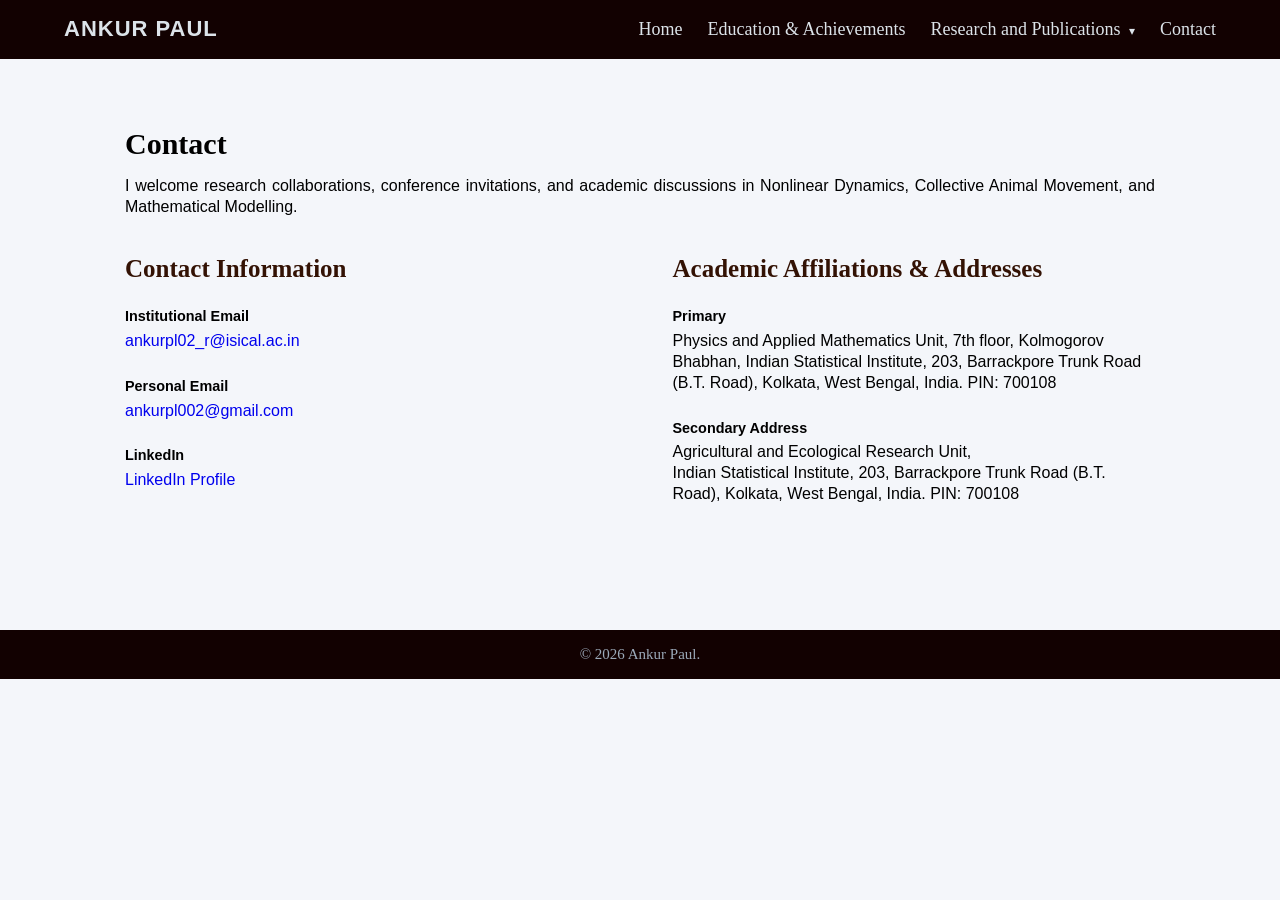
<file: contact.html>
<!DOCTYPE html>
<html lang="en">

<head>
<meta charset="UTF-8">
<meta name="viewport" content="width=device-width, initial-scale=1.0">

<title>Contact | Ankur Paul</title>

<link rel="stylesheet" href="style.css">

<style>

/* CONTACT PAGE */

main {
    margin-top: -0.7cm;
}

.contact-intro {
    margin-bottom: 35px;
    text-align: justify;
}

.contact-grid {
    display: grid;
    grid-template-columns: 1fr 1fr;
    gap: 65px;
    align-items: start;
}

.contact-section h2 {
    margin-bottom: 22px;
    font-weight: bold;
}

.contact-item {
    margin-bottom: 25px;
}

.contact-item-title {
    font-size: 0.9em;
    font-weight: bold;
    margin-bottom: 5px;
}

.contact-item p1 {
    display: block;
    margin: 0;
    overflow-wrap: anywhere;
}

.contact-item a {
    text-decoration: none;
    overflow-wrap: anywhere;
}

.contact-item a:hover {
    text-decoration: underline;
}

@media (max-width: 700px) {

    .contact-grid {
        grid-template-columns: 1fr;
        gap: 35px;
    }

}

</style>
</head>

<body>

<!-- AUTOMATIC NAVIGATION -->

<div id="menu-container"></div>

<!-- PAGE HEADER -->

<header>
    <h1>Contact</h1>
</header>

<!-- MAIN CONTENT -->

<main>

    <div class="contact-intro">
        <p1>
            I welcome research collaborations, conference invitations, and academic discussions in Nonlinear Dynamics, Collective Animal Movement, and Mathematical Modelling.
        </p1>
    </div>

    <div class="contact-grid">

        <!-- LEFT COLUMN -->

        <section class="contact-section">

            <h2>Contact Information</h2>

            <div class="contact-item">
                <div class="contact-item-title">Institutional Email</div>
                <p1>
                    <a href="mailto:YOUR_INSTITUTIONAL_EMAIL">
                        ankurpl02_r@isical.ac.in
                    </a>
                </p1>
            </div>

            <div class="contact-item">
                <div class="contact-item-title">Personal Email</div>
                <p1>
                    <a href="mailto:YOUR_PERSONAL_EMAIL">
                        ankurpl002@gmail.com
                    </a>
                </p1>
            </div>

            <div class="contact-item">
                <div class="contact-item-title">LinkedIn</div>
                <p1>
                    <a href="www.linkedin.com/in/ankur-paul-2002ap" target="_blank">
                        LinkedIn Profile
                    </a>
                </p1>
            </div>
        </section>

        <!-- RIGHT COLUMN -->

        <section class="contact-section">

            <h2>Academic Affiliations & Addresses</h2>

            <div class="contact-item">

                <div class="contact-item-title">Primary</div>

                <p1>
                    Physics and Applied Mathematics Unit, 7th floor, Kolmogorov Bhabhan,
                    Indian Statistical Institute,  203, Barrackpore Trunk Road (B.T. Road),
                    Kolkata, West Bengal,
                    India. PIN: 700108
                </p1>

            </div>

            <div class="contact-item">

                <div class="contact-item-title">Secondary Address</div>

                <p1>
                    Agricultural and Ecological Research Unit,<br>
                    Indian Statistical Institute,  203, Barrackpore Trunk Road (B.T. Road),
                    Kolkata, West Bengal,
                    India. PIN: 700108
                </p1>

            </div>

        </section>

    </div>

</main>

<!-- FOOTER -->

<footer>
    © 2026 Ankur Paul.
</footer>

<!-- AUTOMATIC MENU SCRIPT -->

<script src="menu.js"></script>

</body>
</html>
</file>
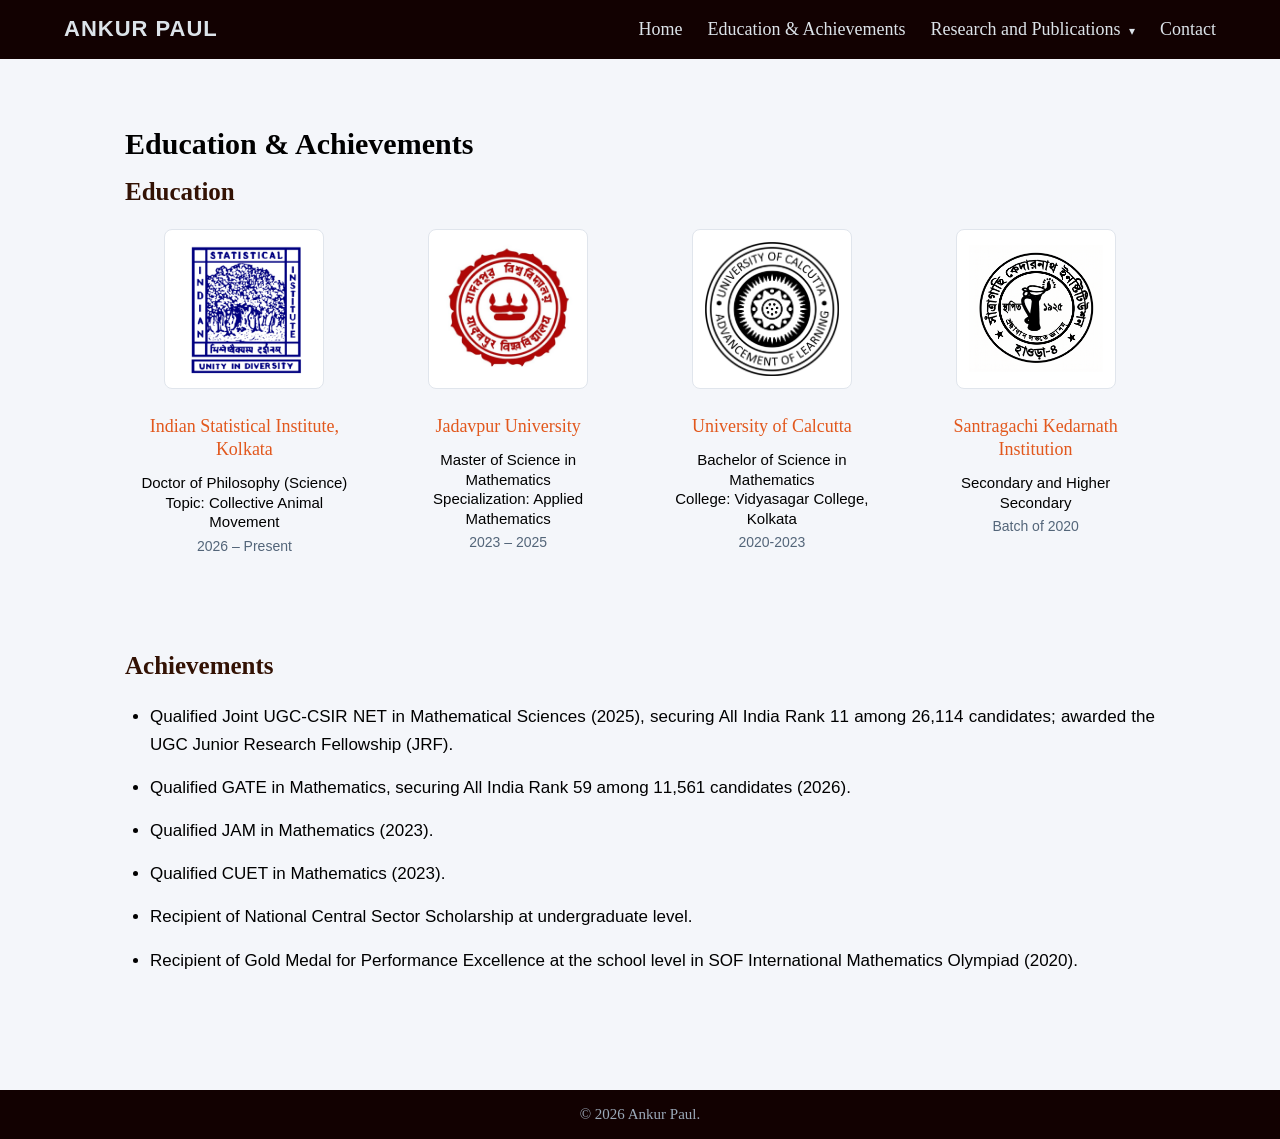
<file: education.html>
<!DOCTYPE html>
<html lang="en">

<head>
<meta charset="UTF-8">
<meta name="viewport" content="width=device-width, initial-scale=1.0">

<title>Education & Achievements | Ankur Paul</title>

<link rel="stylesheet" href="style.css">

<style>

/* EDUCATION */

main {
    margin-top: -0.7cm;
}

.education-grid {
    display: grid;
    grid-template-columns: repeat(4, minmax(0, 1fr));
    gap: 25px;
    text-align: center;
}

.institute {
    padding: 20px 10px;
}

.logo {
    width: 160px;
    height: 160px;
    object-fit: contain;
    margin-bottom: 20px;
    background: white;
    padding: 12px;
    border-radius: 8px;
    border: 1px solid #e0e5ec;
}

.institute h3 {
    font-size: 18px;
    font-weight: normal;
    margin-bottom: 12px;
}

.course {
    color: var(--body-text);
    font-size: 15px;
}

.year {
    color: var(--secondary-text);
    font-family: Arial, sans-serif;
    font-size: 14px;
    margin-top: 5px;
}

/* ACHIEVEMENTS */

.achievements {
    margin-top: 75px;
}

.achievements ul {
    padding-left: 25px;
}

.achievements li {
    margin-bottom: 16px;
    color: var(--body-text);
    font-size: 17px;
    line-height: 1.6;
}

/* RESPONSIVE DESIGN */

@media (max-width: 900px) {

    .education-grid {
        grid-template-columns: repeat(2, minmax(0, 1fr));
    }

}

@media (max-width: 500px) {

    .education-grid {
        grid-template-columns: 1fr;
        gap: 25px;
    }

    .logo {
        width: 130px;
        height: 130px;
    }

}

</style>
</head>

<body>

<!-- AUTOMATIC NAVIGATION -->

<div id="menu-container"></div>

<!-- PAGE HEADER -->

<header>
    <h1>Education & Achievements</h1>
</header>

<!-- MAIN CONTENT -->

<main>

    <!-- EDUCATION -->

    <section>

        <h2>Education</h2>

        <div class="education-grid">

            <!-- INDIAN STATISTICAL INSTITUTE -->

            <div class="institute">

                <img class="logo"
                     src="images/isilogo.png"
                     alt="Indian Statistical Institute Logo">

                <h3>Indian Statistical Institute, Kolkata</h3>

                <div class="course">
                    Doctor of Philosophy (Science) <br> Topic: Collective Animal Movement
                </div>

                <div class="year">
                    2026 – Present
                </div>

            </div>

            <!-- JADAVPUR UNIVERSITY -->

            <div class="institute">

                <img class="logo"
                     src="images/julogo.png"
                     alt="Jadavpur University Logo">

                <h3>Jadavpur University</h3>

                <div class="course">
                    Master of Science in Mathematics <br> Specialization: Applied Mathematics
                </div>

                <div class="year">
                    2023 – 2025
                </div>

            </div>

            <!-- UNIVERSITY OF CALCUTTA -->

            <div class="institute">

                <img class="logo"
                     src="images/culogo.png"
                     alt="University of Calcutta Logo">

                <h3>University of Calcutta</h3>

                <div class="course">
                    Bachelor of Science in Mathematics<br> College: Vidyasagar College, Kolkata
                </div>

                <div class="year">
                    2020-2023
                </div>

            </div>

            <!-- FOURTH INSTITUTION -->

            <div class="institute">

                <img class="logo"
                     src="images/sknilogo.png"
                     alt="Institution Logo">

                <h3>Santragachi Kedarnath Institution</h3>

                <div class="course">
                    Secondary and Higher Secondary
                </div>

                <div class="year">
                    Batch of 2020
                </div>

            </div>

        </div>

    </section>

    <!-- ACHIEVEMENTS -->

    <section class="achievements">

        <h2>Achievements</h2>
<br>
        <ul>

            <li>
                Qualified Joint UGC-CSIR NET in Mathematical Sciences (2025),
                securing All India Rank 11 among 26,114 candidates; awarded
                the UGC Junior Research Fellowship (JRF).
            </li>

            <li>
                Qualified GATE in Mathematics, securing All India Rank 59
                among 11,561 candidates (2026).
            </li>

            <li>
                Qualified JAM in Mathematics (2023).
            </li>

            <li>
                Qualified CUET in Mathematics (2023).
            </li>

            <li>
                Recipient of National Central Sector Scholarship at
                undergraduate level.
            </li>

            <li>
                Recipient of Gold Medal for Performance Excellence at the
                school level in SOF International Mathematics Olympiad (2020).
            </li>

        </ul>

    </section>

</main>

<!-- FOOTER -->

<footer>
    © 2026 Ankur Paul.
</footer>

<!-- AUTOMATIC MENU SCRIPT -->

<script src="menu.js"></script>

</body>
</html>
</file>
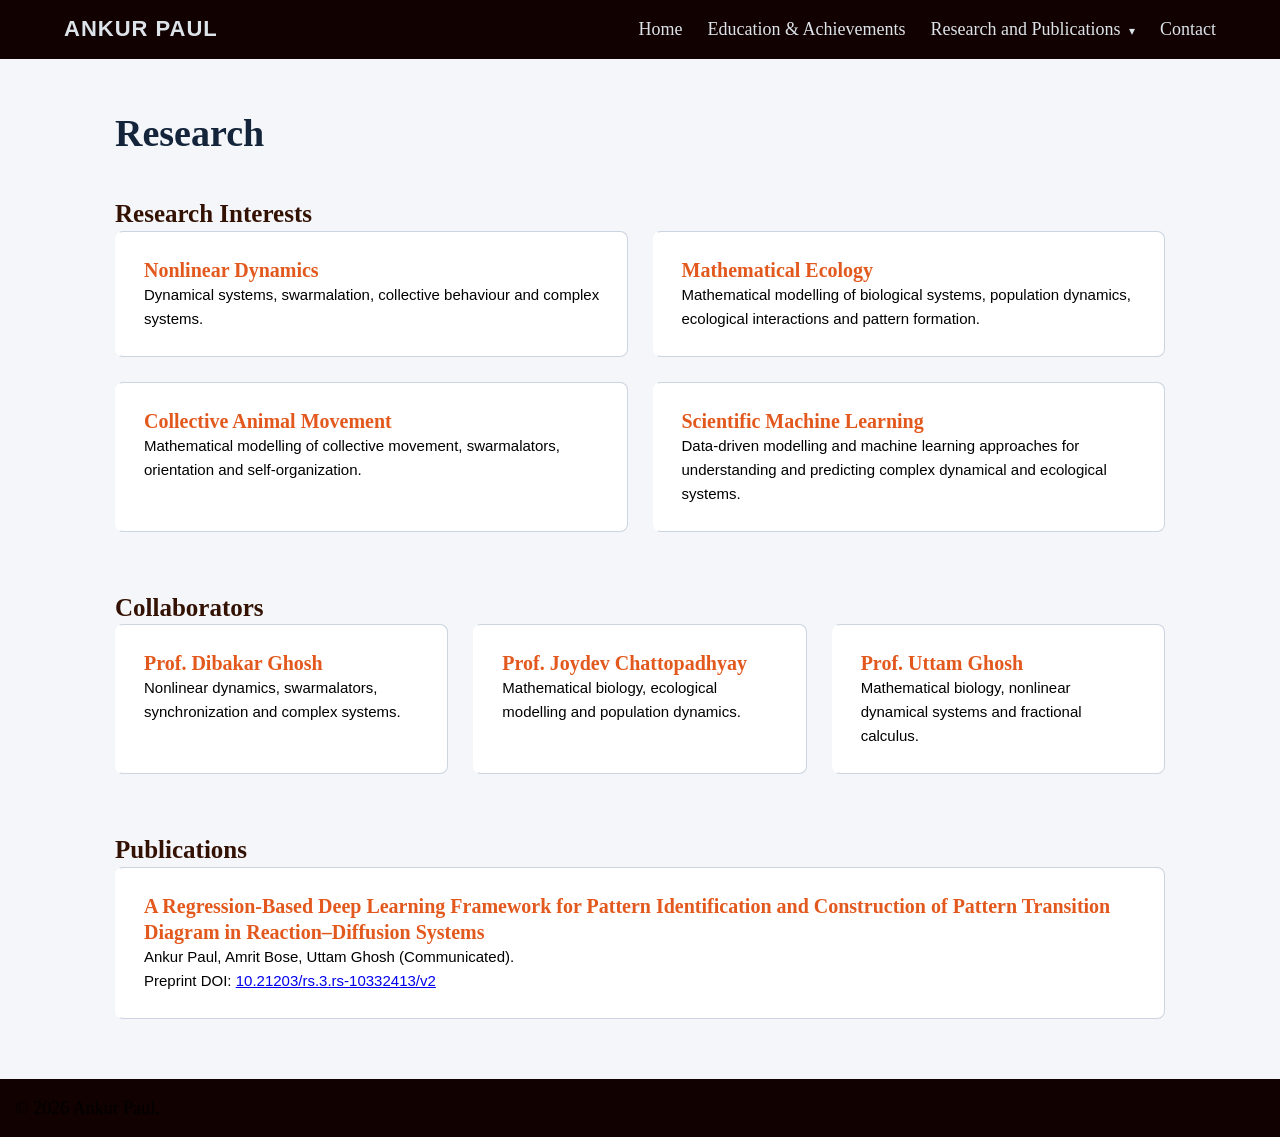
<file: research.html>
<!DOCTYPE html>
<html lang="en">

<head>
<meta charset="UTF-8">
<meta name="viewport" content="width=device-width, initial-scale=1.0">

<title>Research | Ankur Paul</title>

<link rel="stylesheet" href="style.css">

<style>

/* RESEARCH PAGE */

.research-container {
    max-width: 1100px;
    margin: 50px auto;
    padding: 0 25px;
}

.research-container h1 {
    text-align: left;
    font-size: 38px;
    margin-bottom: 40px;
    color: var(--heading);
}

.research-interests,
.collaborators,
.publications {
    margin-bottom: 60px;
}

/* RESEARCH INTERESTS GRID */

.research-grid {
    display: grid;
    grid-template-columns: repeat(2, minmax(0, 1fr));
    gap: 25px;
}

/* COLLABORATORS GRID */

.collaborators-grid {
    display: grid;
    grid-template-columns: repeat(3, minmax(0, 1fr));
    gap: 25px;
}

/* MOBILE RESPONSIVE */

@media (max-width: 700px) {

    .research-grid {
        grid-template-columns: 1fr;
    }

    .collaborators-grid {
        grid-template-columns: 1fr;
    }

    .research-container {
        padding: 0 15px;
    }

}

</style>
</head>

<body>

<div id="menu-container"></div>

<main class="research-container">

<h1>Research</h1>

<section class="research-interests" id="research-interests">

<h2>Research Interests</h2>

<div class="research-grid">

    <div class="box">
        <h3>Nonlinear Dynamics</h3>
        <p2>Dynamical systems, swarmalation, collective behaviour and complex systems.</p2>
    </div>

    <div class="box">
        <h3>Mathematical Ecology</h3>
        <p2>Mathematical modelling of biological systems, population dynamics, ecological interactions and pattern formation.</p2>
    </div>

    <div class="box">
        <h3>Collective Animal Movement</h3>
        <p2>Mathematical modelling of collective movement, swarmalators, orientation and self-organization.</p2>
    </div>

    <div class="box">
        <h3>Scientific Machine Learning</h3>
        <p2>Data-driven modelling and machine learning approaches for understanding and predicting complex dynamical and ecological systems.</p2>
    </div>

</div>

</section>


<section class="collaborators" id="collaborators">

<h2>Collaborators</h2>

<div class="collaborators-grid">

    <div class="box">
        <h3>Prof. Dibakar Ghosh</h3>
        <p2>Nonlinear dynamics, swarmalators, synchronization and complex systems.</p2>
    </div>

    <div class="box">
        <h3>Prof. Joydev Chattopadhyay</h3>
        <p2>Mathematical biology, ecological modelling and population dynamics.</p2>
    </div>

    <div class="box">
        <h3>Prof. Uttam Ghosh</h3>
        <p2>Mathematical biology, nonlinear dynamical systems and fractional calculus.</p2>
    </div>

</div>

</section>


<section class="publications" id="publications">

<h2>Publications</h2>

<div class="box">

    <h3>A Regression-Based Deep Learning Framework for Pattern Identification and Construction of Pattern Transition Diagram in Reaction–Diffusion Systems</h3>

    <p2>Ankur Paul, Amrit Bose, Uttam Ghosh (Communicated).</p2><br>

    <p2>
        Preprint DOI:
        <a href="https://doi.org/10.21203/rs.3.rs-10332413/v2"
           target="_blank"
           rel="noopener noreferrer">10.21203/rs.3.rs-10332413/v2</a>
    </p2>

</div>

</section>

</main>

<footer>
    <p>© 2026 Ankur Paul.</p>
</footer>

<script src="menu.js"></script>

</body>
</html>
</file>
<file: style.css>
/* =========================================
   ANKUR PAUL - ACADEMIC WEBSITE
   GLOBAL STYLESHEET
   ========================================= */

/* COLOR SCHEME */

:root {
    --body-bg: #f4f6fa;
    --body-text: #000000;

    --heading: #14243a;
    --secondary-text: #536579;

    --header-bg: #120101;
    --header-text: #dce3e9;

    --footer-bg: #120101;
    --footer-text: #9ba9b8;

    --accent: #ffd300;

    --border: #cbd4df;
    --button-border: #536579;

    --font-main: "Times New Roman", serif;
    --font-content: -apple-system, BlinkMacSystemFont,
                    "Segoe UI", Roboto, Helvetica, Arial, sans-serif;
}

/* GLOBAL RESET */

* {
    margin: 0;
    padding: 0;
    box-sizing: border-box;
}

html {
    scroll-behavior: smooth;
}

body {
    background: var(--body-bg);
    color: var(--body-text);
    font-family: var(--font-main);
    line-height: 1.3;
}

/* =========================================
   NAVIGATION HEADER
   ========================================= */

nav {
    background: var(--header-bg);
    padding: 15px 5%;
    display: flex;
    justify-content: space-between;
    align-items: center;
    flex-wrap: wrap;
    gap: 15px;
    position: relative;
    z-index: 1001;
}

/* WEBSITE NAME */

.site-name {
    color: var(--header-text);
    font-family: "Arial Black", Arial, sans-serif;
    font-size: 22px;
    font-weight: bold;
    letter-spacing: 1px;
    text-decoration: none;
    transition: color 0.3s ease;
}

.site-name:hover {
    color: var(--accent);
}

/* NAVIGATION LINKS */

.nav-links {
    display: flex;
    flex-wrap: wrap;
    align-items: center;
    gap: 25px;
    list-style: none;
}

.nav-links li {
    position: relative;
}

.nav-links a {
    color: var(--header-text);
    text-decoration: none;
    font-family: var(--font-main);
    font-size: 18px;
    position: relative;
    padding-bottom: 5px;
    transition: color 0.3s ease;
}

/* CENTER-OUTWARD UNDERLINE */

.nav-links > li > a::after {
    content: "";
    position: absolute;
    width: 0;
    height: 2px;
    background: var(--header-text);
    left: 50%;
    bottom: 0;
    transform: translateX(-50%);
    transition: width 0.3s ease;
}

.nav-links > li > a:hover {
    color: var(--accent);
}

.nav-links > li > a:hover::after {
    width: 100%;
}

/* =========================================
   DROPDOWN MENU
   ========================================= */

.dropdown-menu {
    display: none;
    position: absolute;
    top: 100%;
    left: 0;
    min-width: 220px;
    background: var(--header-bg);
    list-style: none;
    padding: 8px 0;
    z-index: 1000;
    border-top: 2px solid var(--accent);
    box-shadow: 0 6px 15px rgba(0, 0, 0, 0.2);
}

.dropdown-menu li {
    width: 100%;
}

.dropdown-menu a {
    display: block;
    padding: 9px 18px;
    font-size: 16px;
    white-space: nowrap;
    color: var(--header-text);
}

.dropdown-menu a:hover {
    color: var(--accent);
    background: rgba(255, 255, 255, 0.06);
}

.dropdown-menu a::after {
    display: none;
}

/* DESKTOP DROPDOWN */

@media (min-width: 851px) {

    .dropdown:hover > .dropdown-menu,
    .dropdown:focus-within > .dropdown-menu {
        display: block;
    }

}

/* DROPDOWN ARROW */

.dropdown > a .arrow {
    display: inline-block;
    font-size: 12px;
    margin-left: 4px;
    transition: transform 0.3s ease;
}

@media (min-width: 851px) {

    .dropdown:hover > a .arrow {
        transform: rotate(180deg);
    }

}

/* =========================================
   MOBILE MENU ELEMENTS
   ========================================= */

.menu-toggle {
    display: none;
    background: none;
    border: none;
    cursor: pointer;
    padding: 5px;
}

.menu-toggle span {
    display: block;
    width: 27px;
    height: 3px;
    background: var(--header-text);
    margin: 5px 0;
    border-radius: 2px;
}

.mobile-close {
    display: none;
}

.mobile-close button {
    background: none;
    border: none;
    color: var(--header-text);
    font-size: 35px;
    cursor: pointer;
    line-height: 1;
}

.menu-overlay {
    display: none;
}

/* =========================================
   PAGE CONTAINER
   ========================================= */

.container {
    max-width: 1100px;
    margin: auto;
    padding: 75px 35px 70px;
    font-family: var(--font-content);
}

main {
    max-width: 1100px;
    margin: auto;
    padding: 0 35px 70px;
    font-family: var(--font-content);
}

/* PAGE HEADER */

header {
    max-width: 1100px;
    margin: 65px auto 40px;
    padding: 0 35px;
    font-family: var(--font-content);
}

/* =========================================
   GENERAL HEADING SETTINGS
   ========================================= */

h1 {
    font-family: "Times New Roman", serif;
    font-size: 30px;
    font-weight: 900;
    color: #000000;
}

h2 {
    font-family: "Times New Roman", serif;
    font-size: 25px;
    font-weight: 900;
    color: #331204;
}

h3 {
    font-family: "Times New Roman", serif;
    font-size: 20px;
    font-weight: 900;
    color: #E2581D;
}

/* =========================================
   GENERAL TEXT
   ========================================= */

p {
    color: var(--body-text);
}

p, li {
    font-size: 18px;
    line-height: 1.6;
    text-align: justify;
    text-justify: inter-word;
}

.institution {
    font-size: 16px;
    line-height: 1.5;
    color: #331204;
    margin-bottom: 8px;
}

/* =========================================
   LINKS
   ========================================= */

a {
    transition: color 0.3s ease;
}

/* =========================================
   BUTTONS
   ========================================= */

.cv-button {
    font-family: "Arial Black", Arial, sans-serif;
    font-weight: 900;
    font-size: 16px;
    border: 1px solid var(--button-border);
    color: var(--body-text);
    text-decoration: none;
    transition: 0.3s ease;
}

.cv-button:hover {
    background: var(--button-border);
    color: #ffffff;
}

/* =========================================
   SOCIAL LINKS
   ========================================= */

.social-link {
    border: 1px solid var(--button-border);
    background: transparent;
    transition: background 0.3s ease,
                border-color 0.3s ease;
}

.social-link img {
    width: 22px;
    height: 22px;
    object-fit: contain;
    transition: filter 0.3s ease,
                transform 0.3s ease;
}

.social-link:hover {
    background: var(--header-text);
    border-color: var(--header-text);
}

.social-link:hover img {
    filter: brightness(0) invert(0);
    transform: translateY(-2px);
}

/* =========================================
   SECTION DIVIDERS
   ========================================= */

hr {
    border: none;
    border-top: 1px solid var(--border);
    margin: 30px 0;
}

/* =========================================
   IMAGES
   ========================================= */

img {
    max-width: 100%;
}

/* =========================================
   FOOTER
   ========================================= */

footer {
    background: var(--footer-bg);
    text-align: center;
    padding: 15px;
    color: var(--footer-text);
    font-family: var(--font-main);
    font-size: 15px;
    margin-top: 30px;
}

/* =========================================
   RESPONSIVE DESIGN - TABLETS AND MOBILE
   ========================================= */

@media (max-width: 850px) {

    nav {
        position: relative;
        z-index: 1001;
        flex-direction: row;
        justify-content: space-between;
        align-items: center;
        flex-wrap: nowrap;
        padding: 15px 5%;
    }

    .site-name {
        font-size: 21px;
    }

    /* HAMBURGER BUTTON */

    .menu-toggle {
        display: block;
        margin-left: auto;
        position: relative;
        z-index: 1005;
    }

    /* SLIDING NAVIGATION PANEL */

    .nav-links {
        position: fixed;
        top: 0;
        right: 0;

        width: min(320px, 85vw);
        height: 100vh;
        height: 100dvh;

        background: var(--header-bg);

        display: flex;
        flex-direction: column;
        align-items: stretch;
        justify-content: flex-start;

        gap: 0;
        padding: 20px 25px;
        overflow-y: auto;

        z-index: 1004;

        transform: translateX(100%);
        visibility: hidden;

        transition: transform 0.35s ease,
                    visibility 0.35s ease;

        list-style: none;
    }

    /* OPEN PANEL */

    nav.menu-open .nav-links {
        transform: translateX(0);
        visibility: visible;
    }

    /* MOBILE LINKS */

    .nav-links > li {
        width: 100%;
        padding: 14px 0;
        border-bottom: 1px solid rgba(255,255,255,0.12);
    }

    .nav-links > li > a {
        position: relative;
        display: inline-block;
        width: fit-content;
        font-size: 18px;
        padding: 5px 0;
    }

    /* CENTRE-OUTWARD TOUCH UNDERLINE */

    .nav-links > li > a::after {
        content: "";
        position: absolute;
        left: 50%;
        bottom: 0;
        width: 100%;
        height: 2px;
        background: var(--accent);
        transform: translateX(-50%) scaleX(0);
        transform-origin: center;
        transition: transform 0.3s ease;
    }

    .nav-links > li > a:hover::after,
    .nav-links > li > a:focus::after,
    .nav-links > li > a:active::after {
        transform: translateX(-50%) scaleX(1);
    }

    .nav-links > li > a:hover,
    .nav-links > li > a:focus,
    .nav-links > li > a:active {
        color: var(--accent);
    }

    /* MOBILE DROPDOWN */

    .dropdown-menu {
        display: none;
        position: static;
        width: 100%;
        min-width: 0;

        box-shadow: none;
        border-top: 1px solid var(--accent);

        padding: 8px 0 0;
        margin-top: 12px;
    }

    .dropdown.active > .dropdown-menu {
        display: block;
    }

    .dropdown-menu a {
        position: relative;
        white-space: normal;
        font-size: 16px;
        padding: 10px 15px;
        transition: color 0.3s ease,
                    background 0.3s ease;
    }

    /* DROPDOWN TOUCH EFFECT */

    .dropdown-menu a:hover,
    .dropdown-menu a:focus,
    .dropdown-menu a:active {
        color: var(--accent);
        background: rgba(255, 255, 255, 0.06);
    }

    .dropdown.active > a .arrow {
        transform: rotate(180deg);
    }

    /* OVERLAY */

    .menu-overlay {
        display: block;
        position: fixed;
        inset: 0;

        background: rgba(0, 0, 0, 0.55);

        z-index: 1003;

        opacity: 0;
        visibility: hidden;

        transition: opacity 0.35s ease,
                    visibility 0.35s ease;

        cursor: pointer;
    }

    nav.menu-open .menu-overlay {
        opacity: 1;
        visibility: visible;
    }

    /* PREVENT BACKGROUND SCROLL */

    body.menu-active {
        overflow: hidden;
    }

}

/* =========================================
   RESPONSIVE DESIGN - MOBILE
   ========================================= */

@media (max-width: 650px) {

    .container {
        padding: 45px 22px;
    }

    main {
        padding: 0 22px 50px;
    }

    header {
        padding: 0 22px;
        margin-top: 45px;
    }

    h1,
    .profile-details h1 {
        font-size: 25px;
    }

    .about {
        font-size: 17px;
        text-align: justify;
    }

}

/* =========================================
   UNIVERSAL BOX DESIGN
   ========================================= */

.box {
    background: #ffffff;
    padding: 25px;
    border: 1px solid var(--border);
    border-left: 4px solid transparent;
    border-radius: 8px;

    transition: border-left-color 0.3s ease,
                transform 0.3s ease,
                box-shadow 0.3s ease;
}

/* BOX HOVER EFFECT */

.box:hover {
    border-left: 4px solid #331204;
    transform: translateX(6px);
    box-shadow: 0 4px 12px rgba(51, 18, 4, 0.08);
}

/* =========================================
   ADDITIONAL TEXT
   ========================================= */

p2 {
    font-size: 15px;
    line-height: 1.6;
    text-align: justify;
    text-justify: inter-word;
}

/* =========================================
   DESKTOP NAVIGATION RESET
   ========================================= */

@media (min-width: 851px) {

    .menu-toggle,
    .mobile-close,
    .menu-overlay {
        display: none !important;
    }

    .nav-links {
        position: static;
        transform: none;
        visibility: visible;
        height: auto;
        width: auto;
    }

}
</file>
